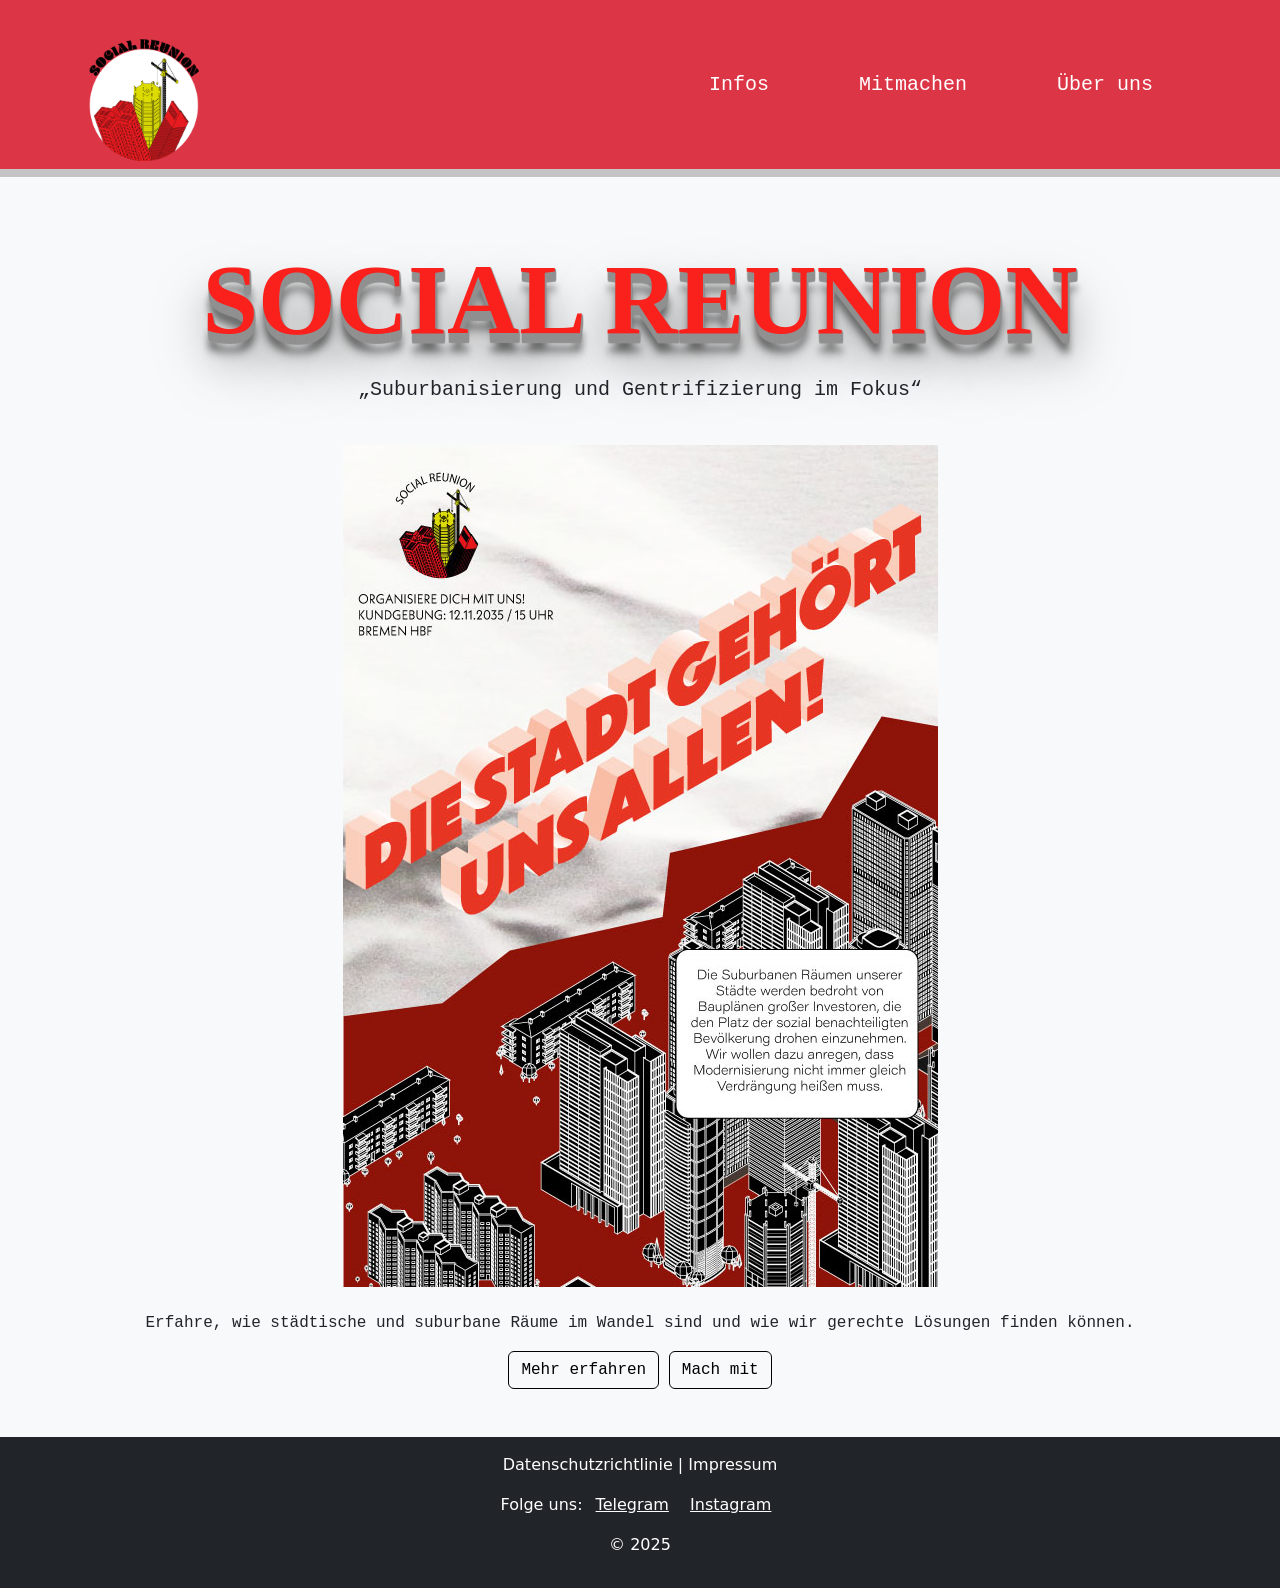
<file: index.html>
<!DOCTYPE html>
<html lang="de">
<head>
    <meta charset="UTF-8">
    <meta name="viewport" content="width=device-width, initial-scale=1.0">
    <title>Social Reunion - Home</title>
    <link rel="icon" type="image/x-icon" href="images/LOGO_SOCIALREUNION.ico">
    <link href="https://cdn.jsdelivr.net/npm/bootstrap@5.0.0-alpha1/dist/css/bootstrap.min.css" rel="stylesheet">
    <link rel="stylesheet" href="style/style.css">
</head>
<body>
    <!-- Include Header -->
    <header  class="p-2 mb-2 bg-danger text-white">
        <div class="container d-flex justify-content-between align-items-center">
            <a class="navbar-brand" href="index.html">
                <img class="img-fluid d-inline-block align-text-top" src="images/LOGO_SOCIALREUNION.png" alt="logo"/>
            </a>
            <nav>
                <ul class="nav d-flex" style="gap: 40px;">
                    <!--<li class="nav-item"><a class="nav-link text-white link-116 btn btn-outline-dark" href="index.html">Home</a></li>-->
                    <li class="nav-item"><a class="nav-link text-white link-116 btn btn-outline-dark" href="loesungen.html">Infos</a></li>
                    <li class="nav-item"><a class="nav-link text-white link-116 btn btn-outline-dark" href="mitmachen.html">Mitmachen</a></li>
                    <li class="nav-item"><a class="nav-link text-white link-116 btn btn-outline-dark" href="ueber-uns.html">Über uns</a></li>
                </ul>
            </nav>
        </div>
    </header>

    <!-- Main Content -->
    <section id="home" class="text-center py-5 bg-light">
        <div class="container">
            <span class="text">Social Reunion</span>
            <p class="lead">„Suburbanisierung und Gentrifizierung im Fokus“</p>
            <img src="images/Plakat.jpg" alt="Hero Image" class="img-fluid my-4">
            <p>Erfahre, wie städtische und suburbane Räume im Wandel sind und wie wir gerechte Lösungen finden können.</p>
            <a href="lösungen.html" class="btn btn-light" style="border-color: black;">Mehr erfahren</a>
            <a href="mitmachen.html" class="btn btn-light" style="border-color: black;">Mach mit</a>
        </div>
    </section>

    <!-- Include Footer -->
    <footer class="bg-dark text-white text-center py-3">
        <p>Datenschutzrichtlinie | Impressum</p>
        <p>Folge uns: 
            <a href="#" class="text-white mx-2">Telegram</a> 
            <a href="#" class="text-white mx-2">Instagram</a> 

        </p>
        <p>© 2025</p>
    </footer>

    <script src="https://cdn.jsdelivr.net/npm/bootstrap@5.0.0-alpha1/dist/js/bootstrap.bundle.min.js"></script>
</body>
</html>
</file>
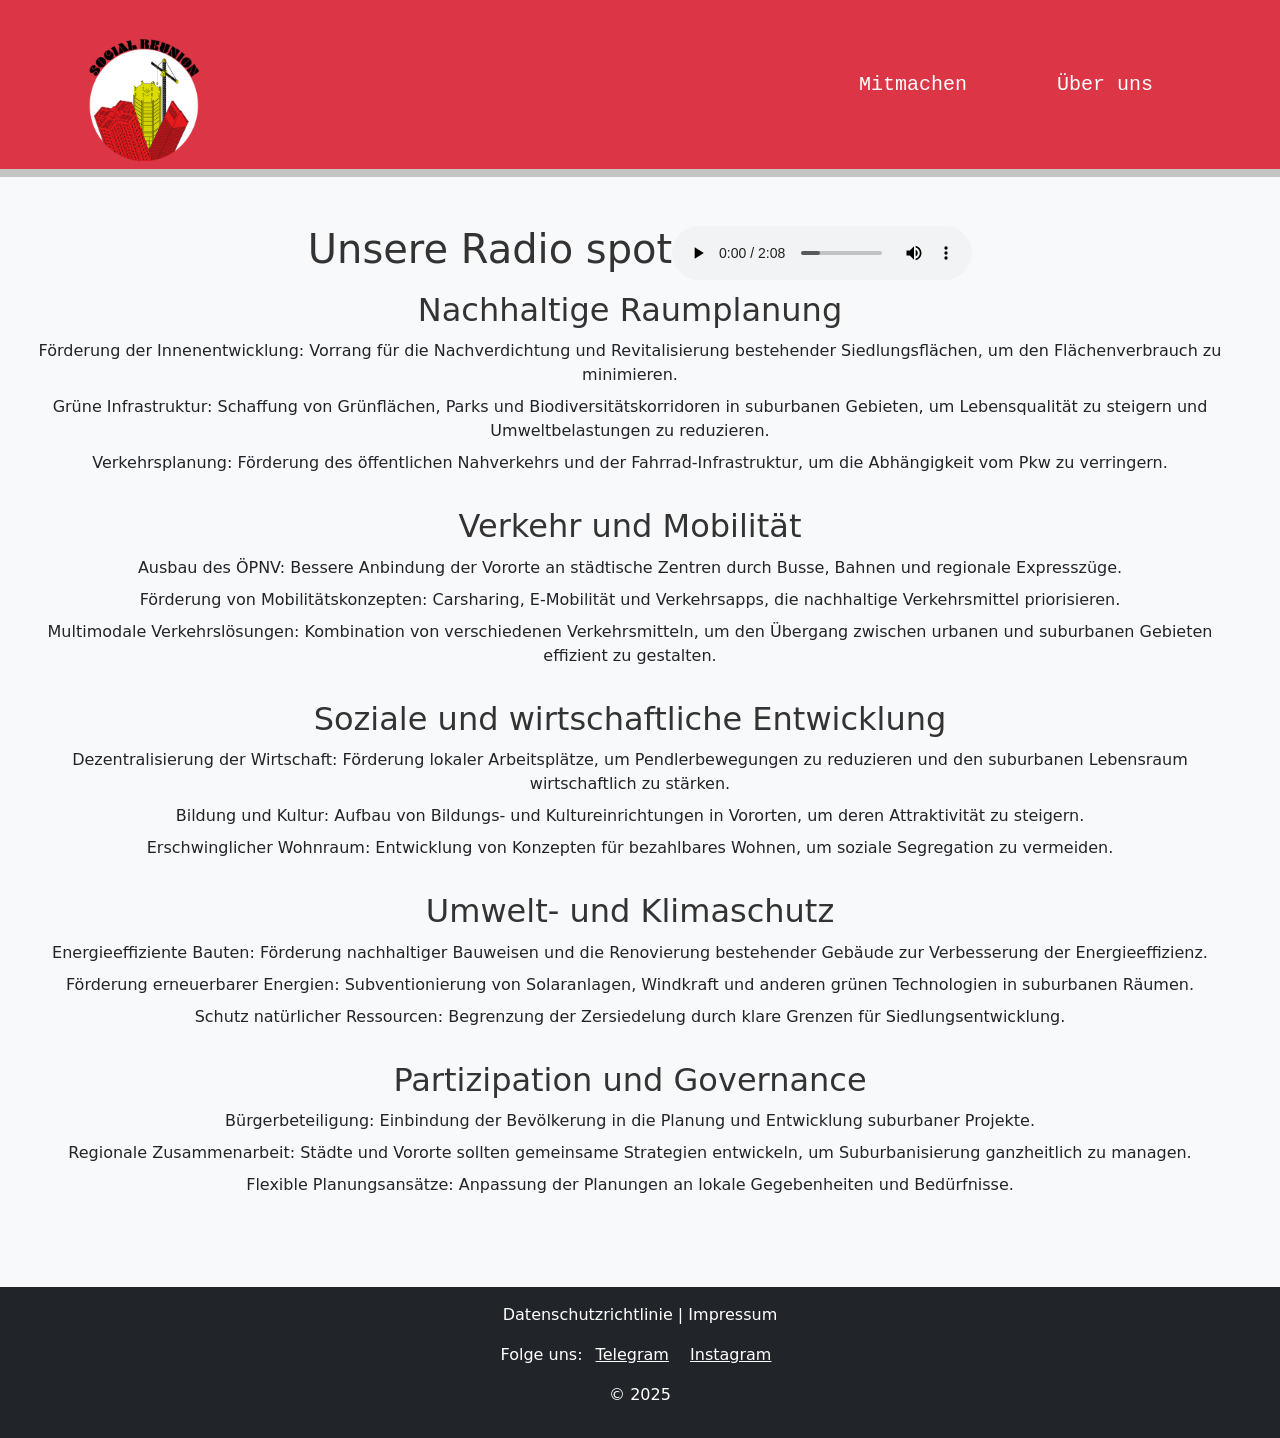
<file: loesungen.html>
<!DOCTYPE html>
<html lang="de">
<head>
    <meta charset="UTF-8">
    <meta name="viewport" content="width=device-width, initial-scale=1.0">
    <title>Social Reunion - Infos</title>
    <link rel="icon" type="image/x-icon" href="images/LOGO_SOCIALREUNION.ico">
    <link href="https://cdn.jsdelivr.net/npm/bootstrap@5.0.0-alpha1/dist/css/bootstrap.min.css" rel="stylesheet">
    <link rel="stylesheet" href="style/style.css">
</head>
<body>
<!-- Include Header -->
<header class="p-2 mb-2 bg-danger text-white">
    <div class="container d-flex justify-content-between align-items-center">
        <a class="navbar-brand" href="index.html">
            <img class="img-fluid d-inline-block align-text-top" src="images/LOGO_SOCIALREUNION.png" alt="logo"/>
        </a>
        <nav>
            <ul class="nav d-flex" style="gap: 40px;">
                <!--<li class="nav-item"><a class="nav-link text-white link-116 btn btn-outline-dark" href="index.html">Home</a></li>-->
                <!--<li class="nav-item"><a class="nav-link text-white link-116 btn btn-outline-dark" href="loesungen.html">Infos</a></li>-->
                <li class="nav-item"><a class="nav-link text-white link-116 btn btn-outline-dark" href="mitmachen.html">Mitmachen</a>
                </li>
                <li class="nav-item"><a class="nav-link text-white link-116 btn btn-outline-dark" href="ueber-uns.html">Über
                    uns</a></li>
            </ul>
        </nav>
    </div>
</header>

<section id="home" class="py-5 bg-light">
<div class='audio-container'>
    <h1>Unsere Radio spot</h1>
    <audio class="text-center" controls>
        <source class="mx-auto" style="width: 200px;" src="contents/MI_Radiospot.mp3" type="audio/mpeg">
    </audio>
</div>
    <dev class="text-center">
    <ul class=" list-unstyled">
    <li><h2> Nachhaltige Raumplanung</h2>
        <ul>
            <li>Förderung der Innenentwicklung: Vorrang für die Nachverdichtung und Revitalisierung bestehender
                Siedlungsflächen, um den Flächenverbrauch zu minimieren.
            </li>
            <li>Grüne Infrastruktur: Schaffung von Grünflächen, Parks und Biodiversitätskorridoren in suburbanen
                Gebieten, um Lebensqualität zu steigern und Umweltbelastungen zu reduzieren.
            </li>
            <li>Verkehrsplanung: Förderung des öffentlichen Nahverkehrs und der Fahrrad-Infrastruktur, um die
                Abhängigkeit vom Pkw zu verringern.
            </li>
        </ul>
    </li>
        <br>

    <li><h2>Verkehr und Mobilität</h2>
        <ul>
            <li>Ausbau des ÖPNV: Bessere Anbindung der Vororte an städtische Zentren durch Busse, Bahnen und
                regionale Expresszüge.
            </li>
            <li>Förderung von Mobilitätskonzepten: Carsharing, E-Mobilität und Verkehrsapps, die nachhaltige
                Verkehrsmittel priorisieren.
            </li>
            <li>Multimodale Verkehrslösungen: Kombination von verschiedenen Verkehrsmitteln, um den Übergang
                zwischen urbanen und suburbanen Gebieten effizient zu gestalten.
            </li>
        </ul>
    </li>
<br>
    <li><h2>Soziale und wirtschaftliche Entwicklung</h2>
        <ul>
            <li>Dezentralisierung der Wirtschaft: Förderung lokaler Arbeitsplätze, um Pendlerbewegungen zu
                reduzieren und den suburbanen Lebensraum wirtschaftlich zu stärken.
            </li>
            <li>Bildung und Kultur: Aufbau von Bildungs- und Kultureinrichtungen in Vororten, um deren Attraktivität
                zu steigern.
            </li>
            <li>Erschwinglicher Wohnraum: Entwicklung von Konzepten für bezahlbares Wohnen, um soziale Segregation
                zu vermeiden.
            </li>
        </ul>
    </li><br>

    <li><h2>Umwelt- und Klimaschutz</h2>
        <ul>
            <li>Energieeffiziente Bauten: Förderung nachhaltiger Bauweisen und die Renovierung bestehender Gebäude
                zur Verbesserung der Energieeffizienz.
            </li>
            <li>Förderung erneuerbarer Energien: Subventionierung von Solaranlagen, Windkraft und anderen grünen
                Technologien in suburbanen Räumen.
            </li>
            <li>Schutz natürlicher Ressourcen: Begrenzung der Zersiedelung durch klare Grenzen für
                Siedlungsentwicklung.
            </li>
        </ul>
    </li><br>

    <li><h2>Partizipation und Governance</h2>
        <ul>
            <li>Bürgerbeteiligung: Einbindung der Bevölkerung in die Planung und Entwicklung suburbaner Projekte.
            </li>
            <li>Regionale Zusammenarbeit: Städte und Vororte sollten gemeinsame Strategien entwickeln, um
                Suburbanisierung ganzheitlich zu managen.
            </li>
            <li>Flexible Planungsansätze: Anpassung der Planungen an lokale Gegebenheiten und Bedürfnisse.</li>
        </ul>
    </li><br>
    </ul>
    </dev>
</section>

<!-- Include Footer -->
<footer class="bg-dark text-white text-center py-3">
    <p>Datenschutzrichtlinie | Impressum</p>
    <p>Folge uns:
        <a href="#" class="text-white mx-2">Telegram</a>
        <a href="#" class="text-white mx-2">Instagram</a>
    </p>
    <p>© 2025</p>
</footer>
</body>
</html>
</file>
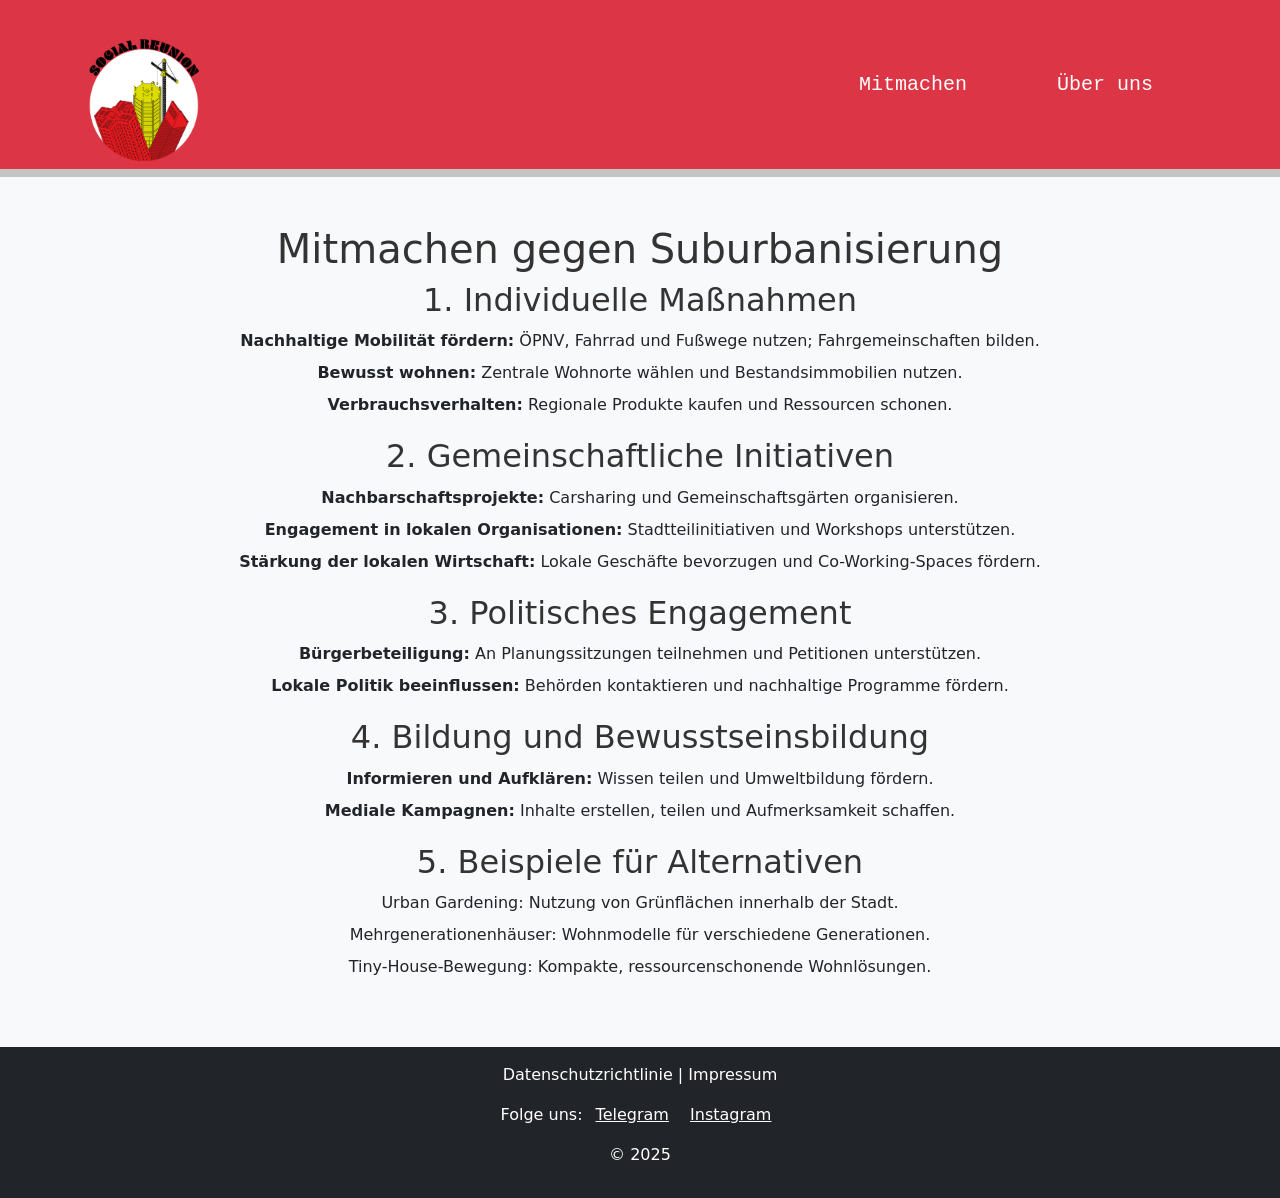
<file: mitmachen.html>
<!DOCTYPE html>
<html lang="de">
<head>
    <meta charset="UTF-8">
    <meta name="viewport" content="width=device-width, initial-scale=1.0">
    <title>Social Reunion - Mitmachen</title>
    <link rel="icon" type="image/x-icon" href="images/LOGO_SOCIALREUNION.ico">
    <link href="https://cdn.jsdelivr.net/npm/bootstrap@5.0.0-alpha1/dist/css/bootstrap.min.css" rel="stylesheet">
    <link rel="stylesheet" href="style/style.css">
</head>
<body>
<!-- Include Header -->
<header  class="p-2 mb-2 bg-danger text-white">
    <div class="container d-flex justify-content-between align-items-center">
        <a class="navbar-brand" href="index.html">
            <img class="img-fluid d-inline-block align-text-top" src="images/LOGO_SOCIALREUNION.png" alt="logo"/>
        </a>
        <nav>
            <ul class="nav d-flex" style="gap: 40px;">
                <!--<li class="nav-item"><a class="nav-link text-white link-116 btn btn-outline-dark" href="index.html">Home</a></li>-->
                <!--<li class="nav-item"><a class="nav-link text-white link-116 btn btn-outline-dark" href="loesungen.html">Infos</a></li>-->
                <li class="nav-item"><a class="nav-link text-white link-116 btn btn-outline-dark" href="mitmachen.html">Mitmachen</a></li>
                <li class="nav-item"><a class="nav-link text-white link-116 btn btn-outline-dark" href="ueber-uns.html">Über uns</a></li>
            </ul>
        </nav>
    </div>
</header>
<section class="text-center py-5 bg-light">
<h1>Mitmachen gegen Suburbanisierung</h1>

<div class="section">
    <h2>1. Individuelle Maßnahmen</h2>
    <ul>
        <li><strong>Nachhaltige Mobilität fördern:</strong> ÖPNV, Fahrrad und Fußwege nutzen; Fahrgemeinschaften bilden.</li>
        <li><strong>Bewusst wohnen:</strong> Zentrale Wohnorte wählen und Bestandsimmobilien nutzen.</li>
        <li><strong>Verbrauchsverhalten:</strong> Regionale Produkte kaufen und Ressourcen schonen.</li>
    </ul>
</div>

<div class="section">
    <h2>2. Gemeinschaftliche Initiativen</h2>
    <ul>
        <li><strong>Nachbarschaftsprojekte:</strong> Carsharing und Gemeinschaftsgärten organisieren.</li>
        <li><strong>Engagement in lokalen Organisationen:</strong> Stadtteilinitiativen und Workshops unterstützen.</li>
        <li><strong>Stärkung der lokalen Wirtschaft:</strong> Lokale Geschäfte bevorzugen und Co-Working-Spaces fördern.</li>
    </ul>
</div>

<div class="section">
    <h2>3. Politisches Engagement</h2>
    <ul>
        <li><strong>Bürgerbeteiligung:</strong> An Planungssitzungen teilnehmen und Petitionen unterstützen.</li>
        <li><strong>Lokale Politik beeinflussen:</strong> Behörden kontaktieren und nachhaltige Programme fördern.</li>
    </ul>
</div>

<div class="section">
    <h2>4. Bildung und Bewusstseinsbildung</h2>
    <ul>
        <li><strong>Informieren und Aufklären:</strong> Wissen teilen und Umweltbildung fördern.</li>
        <li><strong>Mediale Kampagnen:</strong> Inhalte erstellen, teilen und Aufmerksamkeit schaffen.</li>
    </ul>
</div>

<div class="section">
    <h2>5. Beispiele für Alternativen</h2>
    <ul>
        <li>Urban Gardening: Nutzung von Grünflächen innerhalb der Stadt.</li>
        <li>Mehrgenerationenhäuser: Wohnmodelle für verschiedene Generationen.</li>
        <li>Tiny-House-Bewegung: Kompakte, ressourcenschonende Wohnlösungen.</li>
    </ul>
</div>
</section>
<!-- Include Footer -->
<footer class="bg-dark text-white text-center py-3">
    <p>Datenschutzrichtlinie | Impressum</p>
    <p>Folge uns:
        <a href="#" class="text-white mx-2">Telegram</a>
        <a href="#" class="text-white mx-2">Instagram</a>
    </p>
    <p>© 2025</p>
</footer>
</body>
</html>
</file>
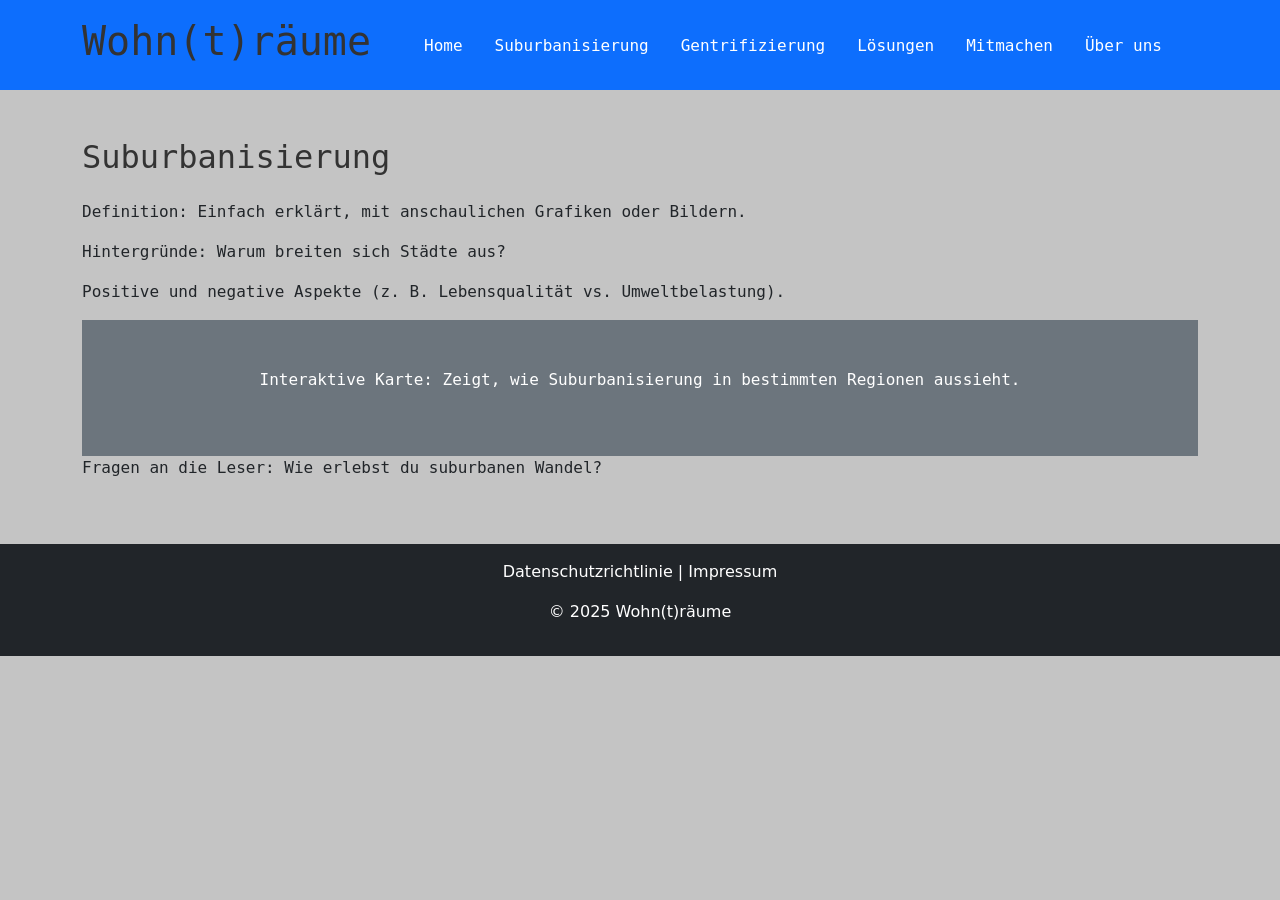
<file: suburbanisierung.html>
<!DOCTYPE html>
<html lang="de">
<head>
    <meta charset="UTF-8">
    <meta name="viewport" content="width=device-width, initial-scale=1.0">
    <title>Suburbanisierung</title>
    <link href="https://cdn.jsdelivr.net/npm/bootstrap@5.0.0-alpha1/dist/css/bootstrap.min.css" rel="stylesheet">
    <link rel="stylesheet" href="style/style.css">
</head>
<body>
    <!-- Include Header -->
    <header class="bg-primary text-white p-3">
        <div class="container d-flex justify-content-between align-items-center">
            <h1 class="logo">Wohn(t)räume</h1>
            <nav>
                <ul class="nav">
                    <li class="nav-item"><a class="nav-link text-white" href="index.html">Home</a></li>
                    <li class="nav-item"><a class="nav-link text-white" href="suburbanisierung.html">Suburbanisierung</a></li>
                    <li class="nav-item"><a class="nav-link text-white" href="gentrifizierung.html">Gentrifizierung</a></li>
                    <li class="nav-item"><a class="nav-link text-white" href="loesungen.html">Lösungen</a></li>
                    <li class="nav-item"><a class="nav-link text-white" href="mitmachen.html">Mitmachen</a></li>
                    <li class="nav-item"><a class="nav-link text-white" href="ueber-uns.html">Über uns</a></li>
                </ul>
            </nav>
        </div>
    </header>

    <!-- Main Content -->
    <section id="suburbanisierung" class="py-5">
        <div class="container">
            <h2 class="mb-4">Suburbanisierung</h2>
            <p>Definition: Einfach erklärt, mit anschaulichen Grafiken oder Bildern.</p>
            <p>Hintergründe: Warum breiten sich Städte aus?</p>
            <p>Positive und negative Aspekte (z. B. Lebensqualität vs. Umweltbelastung).</p>
            <div class="map-placeholder bg-secondary text-white text-center py-5">
                <p>Interaktive Karte: Zeigt, wie Suburbanisierung in bestimmten Regionen aussieht.</p>
            </div>
            <p>Fragen an die Leser: Wie erlebst du suburbanen Wandel?</p>
        </div>
    </section>

    <!-- Include Footer -->
    <footer class="bg-dark text-white text-center py-3">
        <p>Datenschutzrichtlinie | Impressum</p>
        <p>© 2025 Wohn(t)räume</p>
    </footer>

    <script src="https://cdn.jsdelivr.net/npm/bootstrap@5.0.0-alpha1/dist/js/bootstrap.bundle.min.js"></script>
</body>
</html>
</file>
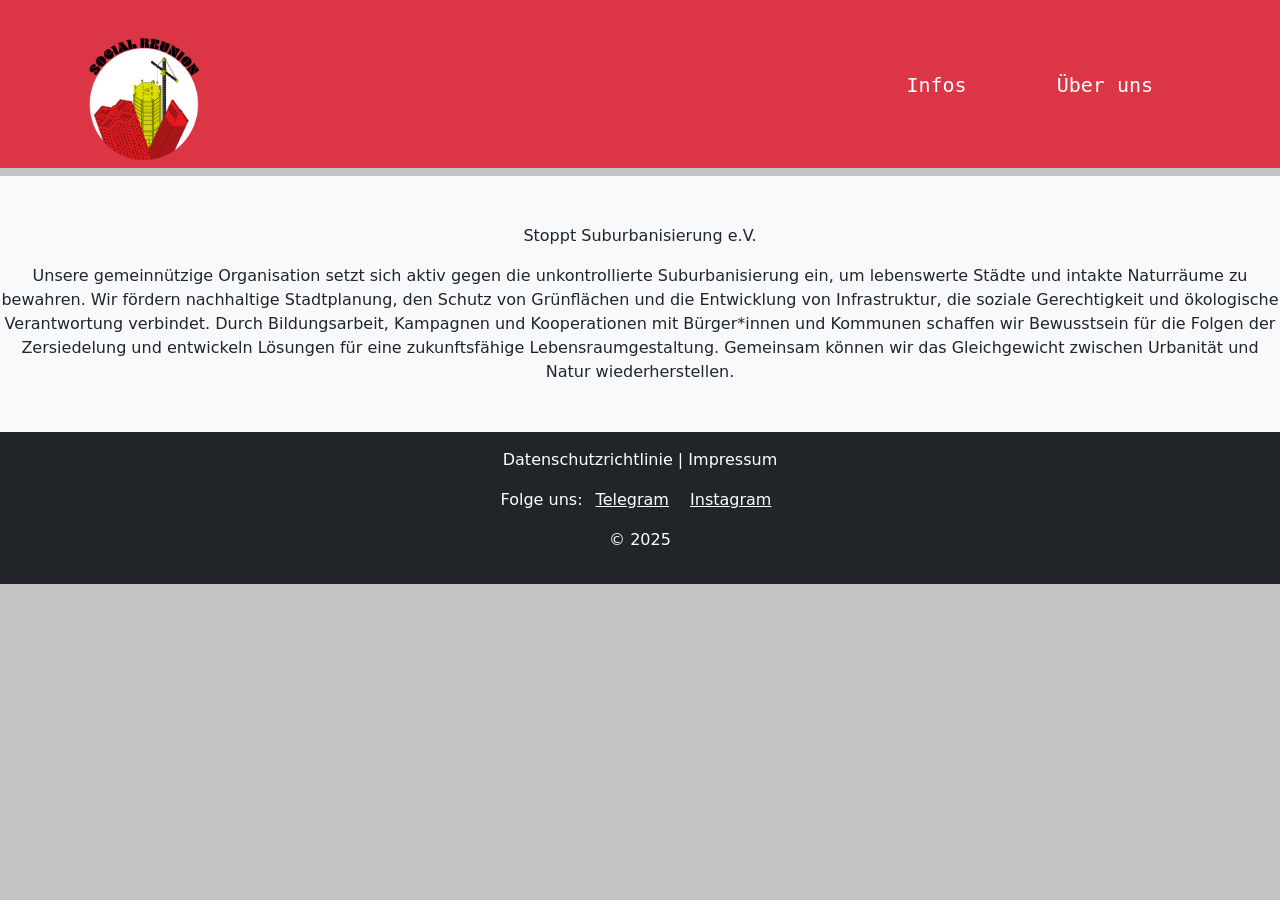
<file: ueber-uns.html>
<!DOCTYPE html>
<html lang="de">
<head>
    <meta charset="UTF-8">
    <meta name="viewport" content="width=device-width, initial-scale=1.0">
    <title>Social Reunion - Über uns</title>
    <link rel="icon" type="image/x-icon" href="images/LOGO_SOCIALREUNION.ico">
    <link href="https://cdn.jsdelivr.net/npm/bootstrap@5.0.0-alpha1/dist/css/bootstrap.min.css" rel="stylesheet">
    <link rel="stylesheet" href="style/style.css">
</head>
<body>
<!-- Include Header -->
<header  class="p-2 mb-2 bg-danger text-white">
    <div class="container d-flex justify-content-between align-items-center">
        <a class="navbar-brand" href="index.html">
            <img class="img-fluid d-inline-block align-text-top" src="images/LOGO_SOCIALREUNION.png" alt="logo"/>
        </a>
        <nav>
            <ul class="nav d-flex" style="gap: 40px;">
                <!--<li class="nav-item"><a class="nav-link text-white link-116 btn btn-outline-dark" href="index.html">Home</a></li>-->
                <li class="nav-item"><a class="nav-link text-white link-116 btn btn-outline-dark" href="loesungen.html">Infos</a></li>
                <!--<li class="nav-item"><a class="nav-link text-white link-116 btn btn-outline-dark" href="mitmachen.html">Mitmachen</a></li>-->
                <li class="nav-item"><a class="nav-link text-white link-116 btn btn-outline-dark" href="ueber-uns.html">Über uns</a></li>
            </ul>
        </nav>
    </div>
</header>

<section id="home" class="py-5 bg-light text-center">
<p>Stoppt Suburbanisierung e.V.</p>

Unsere gemeinnützige Organisation setzt sich aktiv gegen die unkontrollierte Suburbanisierung ein, um lebenswerte Städte und intakte Naturräume zu bewahren. Wir fördern nachhaltige Stadtplanung, den Schutz von Grünflächen und die Entwicklung von Infrastruktur, die soziale Gerechtigkeit und ökologische Verantwortung verbindet. Durch Bildungsarbeit, Kampagnen und Kooperationen mit Bürger*innen und Kommunen schaffen wir Bewusstsein für die Folgen der Zersiedelung und entwickeln Lösungen für eine zukunftsfähige Lebensraumgestaltung. Gemeinsam können wir das Gleichgewicht zwischen Urbanität und Natur wiederherstellen.
</section>
<!-- Include Footer -->
<footer class="bg-dark text-white text-center py-3">
    <p>Datenschutzrichtlinie | Impressum</p>
    <p>Folge uns:
        <a href="#" class="text-white mx-2">Telegram</a>
        <a href="#" class="text-white mx-2">Instagram</a>
    </p>
    <p>© 2025</p>
</footer>
</body>
</html>
</file>
<file: style/style.css>
body {
        background-color: #c4c4c4;
}

.text {
    top: 50%;
    right: 50%;
    transform: translate(50%,-50%);
    text-transform: uppercase;
    font-family: verdana;
    font-size: 100px;
    font-weight: 700;
    color: #fa201c;
    text-shadow: 1px 1px 1px #919191,
                 1px 2px 1px #919191,
                 1px 3px 1px #919191,
                 1px 4px 1px #919191,
                 1px 5px 1px #919191,
                 1px 6px 1px #919191,
                 1px 7px 1px #919191,
                 1px 8px 1px #919191,
                 1px 9px 1px #919191,
                 1px 10px 1px #919191,
                 1px 18px 6px rgba(16,16,16,0.4),
                 1px 22px 10px rgba(16,16,16,0.2),
                 1px 25px 35px rgba(16,16,16,0.2),
                 1px 30px 60px rgba(16,16,16,0.4);
}

.navbar-brand img{
    margin: 0;
    padding-top: 0;
    max-height: 150px;
}

.link-116 {
    color: #ffffff;
    font-size: 20px;
    text-decoration: none;
    padding: 10px 20px;
    margin: 0 5px;
    position: relative;
    overflow: hidden;
}

.link-116::after {
    content: "";
    position: absolute;
    left: 0;
    bottom: 0;
    height: 2px;
    background-color: #ffffff;
    width: 0;
    transition: width 0.3s ease;
}

.link-116:hover::after {
    width: 100%;
    animation: heartbeat116 1.5s infinite;
}

@keyframes heartbeat116 {
    0%, 100% {
        width: 100%;
    }
    50% {
        width: 60%;
    }
}

.container {
    font-family: monospace;
}


h1, h2 {
    color: #333;
}
ul {
margin: 10px 0;
padding: 0 20px;
list-style-type: none;
}
li {
margin-bottom: 8px;
}
.section {
margin-bottom: 20px;
}

.audio-container {
  display: flex;
  justify-content: center;
  align-items: center;
}
</file>
